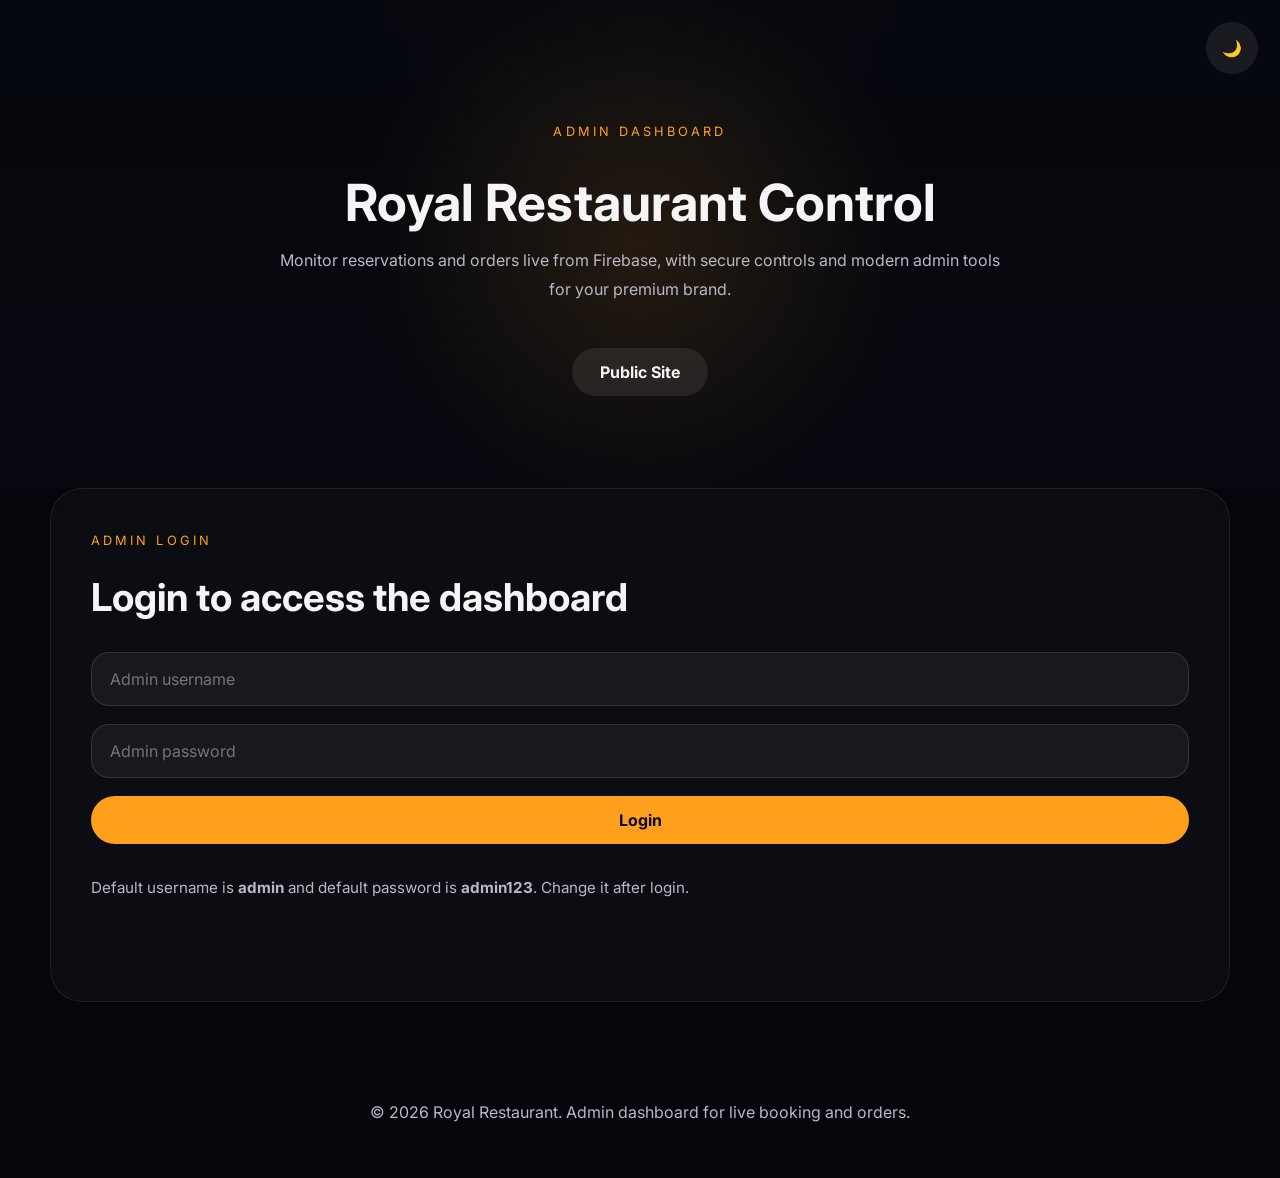
<file: admin.html>
<!DOCTYPE html>
<html lang="en">
<head>
  <meta charset="UTF-8">
  <meta name="viewport" content="width=device-width, initial-scale=1.0">
  <title>Royal Restaurant Admin</title>
  <link rel="preconnect" href="https://fonts.googleapis.com">
  <link rel="preconnect" href="https://fonts.gstatic.com" crossorigin>
  <link href="https://fonts.googleapis.com/css2?family=Inter:wght@400;500;600;700;800&display=swap" rel="stylesheet">
  <link rel="stylesheet" href="style.css">
</head>
<body>
  <button class="theme-switch" id="themeToggle" aria-label="Toggle dark mode">🌙</button>
  <header class="admin-hero">
    <div class="admin-hero-copy">
      <span class="eyebrow">Admin Dashboard</span>
      <h1>Royal Restaurant Control</h1>
      <p>Monitor reservations and orders live from Firebase, with secure controls and modern admin tools for your premium brand.</p>
      <div class="hero-actions">
        <a href="index.html" class="btn btn-secondary">Public Site</a>
        <button id="refreshAdmin" class="btn btn-primary" style="display:none">Refresh Data</button>
        <button id="logoutBtn" class="btn btn-secondary" style="display:none">Logout</button>
      </div>
    </div>
  </header>

  <section id="loginSection" class="panel">
    <div class="panel-header">
      <span class="eyebrow">Admin Login</span>
      <h2>Login to access the dashboard</h2>
    </div>
    <form id="loginForm" class="reservation-form">
      <input type="text" id="adminUsername" placeholder="Admin username" required>
      <input type="password" id="adminPassword" placeholder="Admin password" required>
      <button type="submit" class="btn btn-primary">Login</button>
      <p class="note">Default username is <strong>admin</strong> and default password is <strong>admin123</strong>. Change it after login.</p>
      <p id="loginMessage" class="note"></p>
    </form>
  </section>

  <main id="adminSection" class="panel" style="display: none;">
    <section class="admin-grid">
      <div class="admin-card">
        <h3>Recent Reservations</h3>
        <div id="reservationList"><p>Loading reservations...</p></div>
      </div>
      <div class="admin-card">
        <h3>Recent Orders</h3>
        <div id="orderList"><p>Loading orders...</p></div>
      </div>
    </section>
    <section class="panel">
      <div class="panel-header">
        <span class="eyebrow">Security</span>
        <h2>Change admin password</h2>
      </div>
      <form id="setPasswordForm" class="reservation-form">
        <input type="password" id="currentAdminPassword" placeholder="Current password" required>
        <input type="password" id="newAdminPassword" placeholder="New password" required>
        <input type="password" id="confirmAdminPassword" placeholder="Confirm new password" required>
        <button type="submit" class="btn btn-primary">Save password</button>
        <p id="passwordMessage" class="note"></p>
      </form>
    </section>

    <section class="panel">
      <h2>Firebase Configuration</h2>
      <p>Update the Firebase config in <code>admin.js</code> and <code>script.js</code> to enable live reservation and order sync.</p>
    </section>
  </main>

  <footer class="footer">
    <p>© 2026 Royal Restaurant. Admin dashboard for live booking and orders.</p>
  </footer>

  <script type="module" src="admin.js"></script>
</body>
</html>
</file>
<file: style.css>
:root {
  --bg: #05060b;
  --surface: rgba(255,255,255,0.06);
  --surface-strong: rgba(255,255,255,0.12);
  --text: #f5f5f7;
  --muted: #b7b9c5;
  --accent: #ff9f1c;
  --accent-strong: #ffb96b;
  --border: rgba(255,255,255,0.12);
}

.light {
  --bg: #f8fafc;
  --surface: rgba(15, 23, 42, 0.06);
  --surface-strong: rgba(15, 23, 42, 0.1);
  --text: #0f172a;
  --muted: #475569;
  --accent: #f59e0b;
  --accent-strong: #d97706;
  --border: rgba(15, 23, 42, 0.12);
}

body {
  margin: 0;
  min-height: 100vh;
  font-family: 'Inter', sans-serif;
  background: radial-gradient(circle at top, rgba(255,159,28,0.08), transparent 25%), linear-gradient(180deg, var(--bg) 0%, var(--bg) 100%);
  color: var(--text);
}

* {
  box-sizing: border-box;
}

button,
input,
select {
  font: inherit;
}

.theme-switch {
  position: fixed;
  top: 22px;
  right: 22px;
  z-index: 50;
  border: none;
  background: rgba(255,255,255,0.08);
  color: var(--text);
  width: 52px;
  height: 52px;
  border-radius: 50%;
  cursor: pointer;
  transition: transform 0.2s ease, background 0.2s ease;
}

.site-nav {
  position: absolute;
  inset: 24px auto auto 24px;
  z-index: 50;
  display: flex;
  justify-content: space-between;
  align-items: center;
  gap: 24px;
  padding: 0 18px;
}

.site-nav .logo {
  color: var(--text);
  font-size: 1.1rem;
  font-weight: 800;
  text-decoration: none;
}

.site-nav .nav-links {
  display: flex;
  flex-wrap: wrap;
  align-items: center;
  gap: 18px;
}

.site-nav .nav-links a {
  color: rgba(255,255,255,0.84);
  text-decoration: none;
  font-weight: 500;
  transition: color 0.2s ease;
}

.site-nav .nav-links a:hover {
  color: var(--accent);
}

.site-nav .nav-btn {
  padding: 10px 18px;
  background: rgba(255,255,255,0.1);
  border-radius: 999px;
}

.theme-switch:hover {
  transform: scale(1.04);
  background: rgba(255,255,255,0.14);
}

.hero {
  position: relative;
  min-height: 95vh;
  display: flex;
  align-items: center;
  justify-content: center;
  padding: 0 24px;
  overflow: hidden;
}

.bg-video,
.hero-overlay {
  position: absolute;
  inset: 0;
}

.bg-video {
  width: 100%;
  height: 100%;
  object-fit: cover;
  opacity: 0.72;
}

.hero-overlay {
  background: linear-gradient(180deg, rgba(5,6,11,0.58), rgba(5,6,11,0.92));
}

.hero-copy {
  position: relative;
  max-width: 920px;
  z-index: 2;
  text-align: center;
}

.eyebrow {
  text-transform: uppercase;
  letter-spacing: 0.24em;
  color: var(--accent);
  font-size: 0.8rem;
  margin-bottom: 1rem;
  display: inline-block;
}

.hero-copy h1 {
  font-size: clamp(3rem, 4.5vw, 5.4rem);
  margin: 0;
  line-height: 0.96;
}

.hero-copy p {
  max-width: 760px;
  margin: 1.4rem auto 2rem;
  color: var(--muted);
  font-size: 1.05rem;
  line-height: 1.8;
}

.hero-actions {
  display: flex;
  flex-wrap: wrap;
  justify-content: center;
  gap: 1rem;
  margin-bottom: 2rem;
}

.btn,
.btn-text {
  border: none;
  cursor: pointer;
  border-radius: 999px;
  transition: transform 0.2s ease, background 0.2s ease, color 0.2s ease;
}

.btn {
  display: inline-flex;
  align-items: center;
  justify-content: center;
  padding: 14px 28px;
  background: var(--accent);
  color: #090a0f;
  font-weight: 700;
  text-decoration: none;
}

.btn:hover,
.btn-text:hover {
  transform: translateY(-2px);
}

.btn-secondary,
.btn-text {
  background: rgba(255,255,255,0.08);
  color: var(--text);
}

.hero-meta {
  display: flex;
  flex-wrap: wrap;
  justify-content: center;
  gap: 1.2rem;
  color: var(--muted);
  margin-top: 1.8rem;
}

.hero-meta div {
  background: rgba(255,255,255,0.06);
  padding: 1rem 1.2rem;
  border-radius: 16px;
  min-width: 165px;
}

.hero-meta strong {
  display: block;
  font-size: 1.15rem;
  color: var(--text);
}

main {
  padding: 32px 24px 64px;
}

.panel {
  max-width: 1180px;
  margin: 0 auto 60px;
  padding: 40px;
  background: rgba(255,255,255,0.03);
  border: 1px solid rgba(255,255,255,0.08);
  border-radius: 32px;
  backdrop-filter: blur(20px);
}

.panel-header {
  max-width: 740px;
  margin-bottom: 32px;
}

.panel-header h2,
.split-panel h2 {
  font-size: clamp(2rem, 3vw, 2.8rem);
  margin: 0.6rem 0 0;
}

.panel-copy p,
.feature-box p,
.map-copy p,
.testimonial p,
.admin-card p,
.admin-data p,
.reservation-form p,
.note {
  color: var(--muted);
}

.featured-stats,
.cards-grid,
.team-grid,
.reservation-grid,
.events-grid,
.cart-panel,
.testimonial-slider,
.map-grid,
.admin-grid {
  display: grid;
  gap: 24px;
}

.featured-stats {
  grid-template-columns: repeat(3, minmax(180px, 1fr));
}

.stat-card,
.menu-card,
.team-card,
.event-card,
.feature-box,
.admin-card,
.admin-data,
.cart-summary {
  background: rgba(255,255,255,0.04);
  border: 1px solid rgba(255,255,255,0.08);
  border-radius: 24px;
  padding: 28px;
}

.stat-card span {
  display: block;
  font-size: 2rem;
  margin-bottom: 0.5rem;
}

.cards-grid {
  grid-template-columns: repeat(4, minmax(250px, 1fr));
}

.menu-card {
  display: flex;
  flex-direction: column;
  justify-content: space-between;
  min-height: 260px;
}

.menu-icon {
  font-size: 2.4rem;
}

.menu-card h3 {
  margin: 1.2rem 0 0.9rem;
}

.menu-card p {
  color: var(--muted);
  line-height: 1.8;
}

.menu-footer {
  display: flex;
  justify-content: space-between;
  align-items: center;
  gap: 16px;
}

.menu-footer span {
  font-weight: 700;
}

.btn-text {
  background: transparent;
  color: var(--accent);
  font-weight: 700;
}

.split-panel {
  grid-template-columns: 1.6fr 1fr;
}

.split-panel,
.reservation-grid,
.map-grid,
.admin-grid {
  grid-template-columns: 1fr 1fr;
}

.team-grid,
.events-grid {
  grid-template-columns: repeat(3, minmax(200px, 1fr));
}

.team-card,
.event-card {
  min-height: 180px;
}

.reservation-form {
  display: grid;
  gap: 18px;
}

.reservation-form input,
.reservation-form select {
  width: 100%;
  padding: 16px 18px;
  border-radius: 18px;
  border: 1px solid rgba(255,255,255,0.12);
  background: rgba(255,255,255,0.05);
  color: var(--text);
}

.form-row {
  display: grid;
  grid-template-columns: 1fr 1fr;
  gap: 18px;
}

.cart-panel {
  grid-template-columns: 1.5fr 1fr;
}

.cart-items {
  background: rgba(255,255,255,0.03);
  border: 1px solid rgba(255,255,255,0.08);
  border-radius: 24px;
  padding: 24px;
  min-height: 360px;
}

.cart-item {
  display: grid;
  grid-template-columns: 1fr auto;
  gap: 16px;
  align-items: center;
  margin-bottom: 18px;
  padding-bottom: 18px;
  border-bottom: 1px solid rgba(255,255,255,0.08);
}

.cart-item strong {
  color: var(--text);
}

.cart-item-actions {
  display: flex;
  flex-direction: column;
  align-items: flex-end;
  gap: 10px;
}

.cart-item-actions span {
  font-weight: 700;
}

.btn-text.remove-item {
  color: #ff6b6b;
  border: 1px solid rgba(255,255,255,0.12);
  padding: 8px 12px;
  border-radius: 16px;
  transition: background 0.2s ease, color 0.2s ease;
}

.btn-text.remove-item:hover {
  background: rgba(255,107,107,0.12);
  color: #ff8787;
}

.cart-summary {
  display: flex;
  flex-direction: column;
  justify-content: space-between;
}

.cart-summary h3 {
  margin: 0 0 1rem;
}

.cart-summary p {
  font-size: 2rem;
  margin: 0;
}

.order-receipt {
  margin-top: 24px;
  padding: 24px;
  border: 1px solid rgba(255,255,255,0.16);
  border-radius: 24px;
  background: rgba(255,255,255,0.05);
  color: var(--text);
}

.receipt-header {
  display: flex;
  justify-content: space-between;
  gap: 16px;
  margin-bottom: 20px;
}

.receipt-header h4 {
  margin: 0 0 8px;
}

.receipt-meta p,
.order-receipt p {
  margin: 4px 0;
}

.receipt-table {
  width: 100%;
  border-collapse: collapse;
  margin-top: 16px;
}

.receipt-table th,
.receipt-table td {
  padding: 12px 14px;
  border-bottom: 1px solid rgba(255,255,255,0.08);
  text-align: left;
}

.receipt-table thead th {
  font-weight: 700;
  color: var(--text);
}

.receipt-table tfoot td {
  font-weight: 700;
  border-top: 2px solid rgba(255,255,255,0.12);
}

.receipt-note {
  margin-top: 16px;
  font-size: 0.95rem;
  color: var(--muted);
}

.order-receipt h4 {
  margin: 0 0 12px;
}

.order-receipt ul {
  margin: 0.75rem 0;
  padding-left: 18px;
}

.order-receipt li {
  margin-bottom: 6px;
}

.testimonial-slider {
  position: relative;
  overflow: hidden;
}

.testimonial {
  opacity: 0;
  transform: translateX(30px);
  transition: opacity 0.5s ease, transform 0.5s ease;
  grid-column: 1 / -1;
  padding: 32px;
  border-radius: 30px;
  background: rgba(255,255,255,0.04);
}

.testimonial.active {
  opacity: 1;
  transform: translateX(0);
}

.testimonial strong {
  display: block;
  margin-top: 1.5rem;
  font-size: 0.95rem;
  color: var(--accent);
}

.map-grid iframe {
  width: 100%;
  min-height: 320px;
  border: 0;
  border-radius: 24px;
}

.map-copy {
  display: flex;
  flex-direction: column;
  justify-content: center;
  gap: 1rem;
}

.admin-panel {
  background: linear-gradient(180deg, rgba(17, 22, 40, 0.95), rgba(5, 6, 11, 0.95));
}

.admin-card,
.admin-data {
  min-height: 260px;
}

.admin-hero {
  min-height: 40vh;
  display: flex;
  align-items: center;
  justify-content: center;
  padding: 120px 24px 60px;
  background: linear-gradient(180deg, rgba(6, 8, 14, 0.95), rgba(7, 8, 15, 0.98)), url('https://images.unsplash.com/photo-1517248135467-4c7edcad34c4?auto=format&fit=crop&w=1400&q=80') center/cover;
  position: relative;
  overflow: hidden;
}

.admin-hero-copy {
  position: relative;
  max-width: 760px;
  text-align: center;
  z-index: 1;
}

.admin-hero-copy h1 {
  margin: 1rem 0 0.8rem;
  font-size: clamp(2.8rem, 4vw, 4.2rem);
}

.admin-hero-copy p {
  max-width: 720px;
  margin: 0 auto 1.8rem;
  color: var(--muted);
  line-height: 1.8;
}

.admin-grid {
  grid-template-columns: repeat(2, minmax(280px, 1fr));
}

.admin-grid .admin-card {
  min-height: auto;
}

.admin-hero::after {
  content: '';
  position: absolute;
  inset: 0;
  background: radial-gradient(circle, rgba(255,159,28,0.12), transparent 40%);
}

.admin-hero .btn {
  margin-top: 1rem;
}

.code {
  display: block;
  padding: 14px 16px;
  background: rgba(255,255,255,0.05);
  border-radius: 14px;
  word-break: break-word;
}

@media (max-width: 820px) {
  .site-nav {
    position: static;
    justify-content: center;
    padding: 18px 0 0;
  }

  .admin-grid {
    grid-template-columns: 1fr;
  }
}

.admin-data {
  overflow: auto;
}

.admin-data code {
  display: block;
  margin: 1rem 0;
  padding: 14px 16px;
  background: rgba(255,255,255,0.05);
  border-radius: 14px;
}

.footer {
  text-align: center;
  padding: 24px 12px 40px;
  color: var(--muted);
}

.note {
  font-size: 0.95rem;
  margin-top: 1rem;
}

.empty {
  color: var(--muted);
  padding: 2rem 0;
}

@media (max-width: 980px) {
  .cards-grid,
  .team-grid,
  .events-grid,
  .featured-stats,
  .cart-panel,
  .reservation-grid,
  .map-grid,
  .admin-grid,
  .split-panel {
    grid-template-columns: 1fr;
  }

  .form-row {
    grid-template-columns: 1fr;
  }
}

@media (max-width: 620px) {
  .hero-copy h1 {
    font-size: 2.8rem;
  }

  .hero-meta {
    flex-direction: column;
  }

  .panel {
    padding: 28px 20px;
  }
}
</file>
